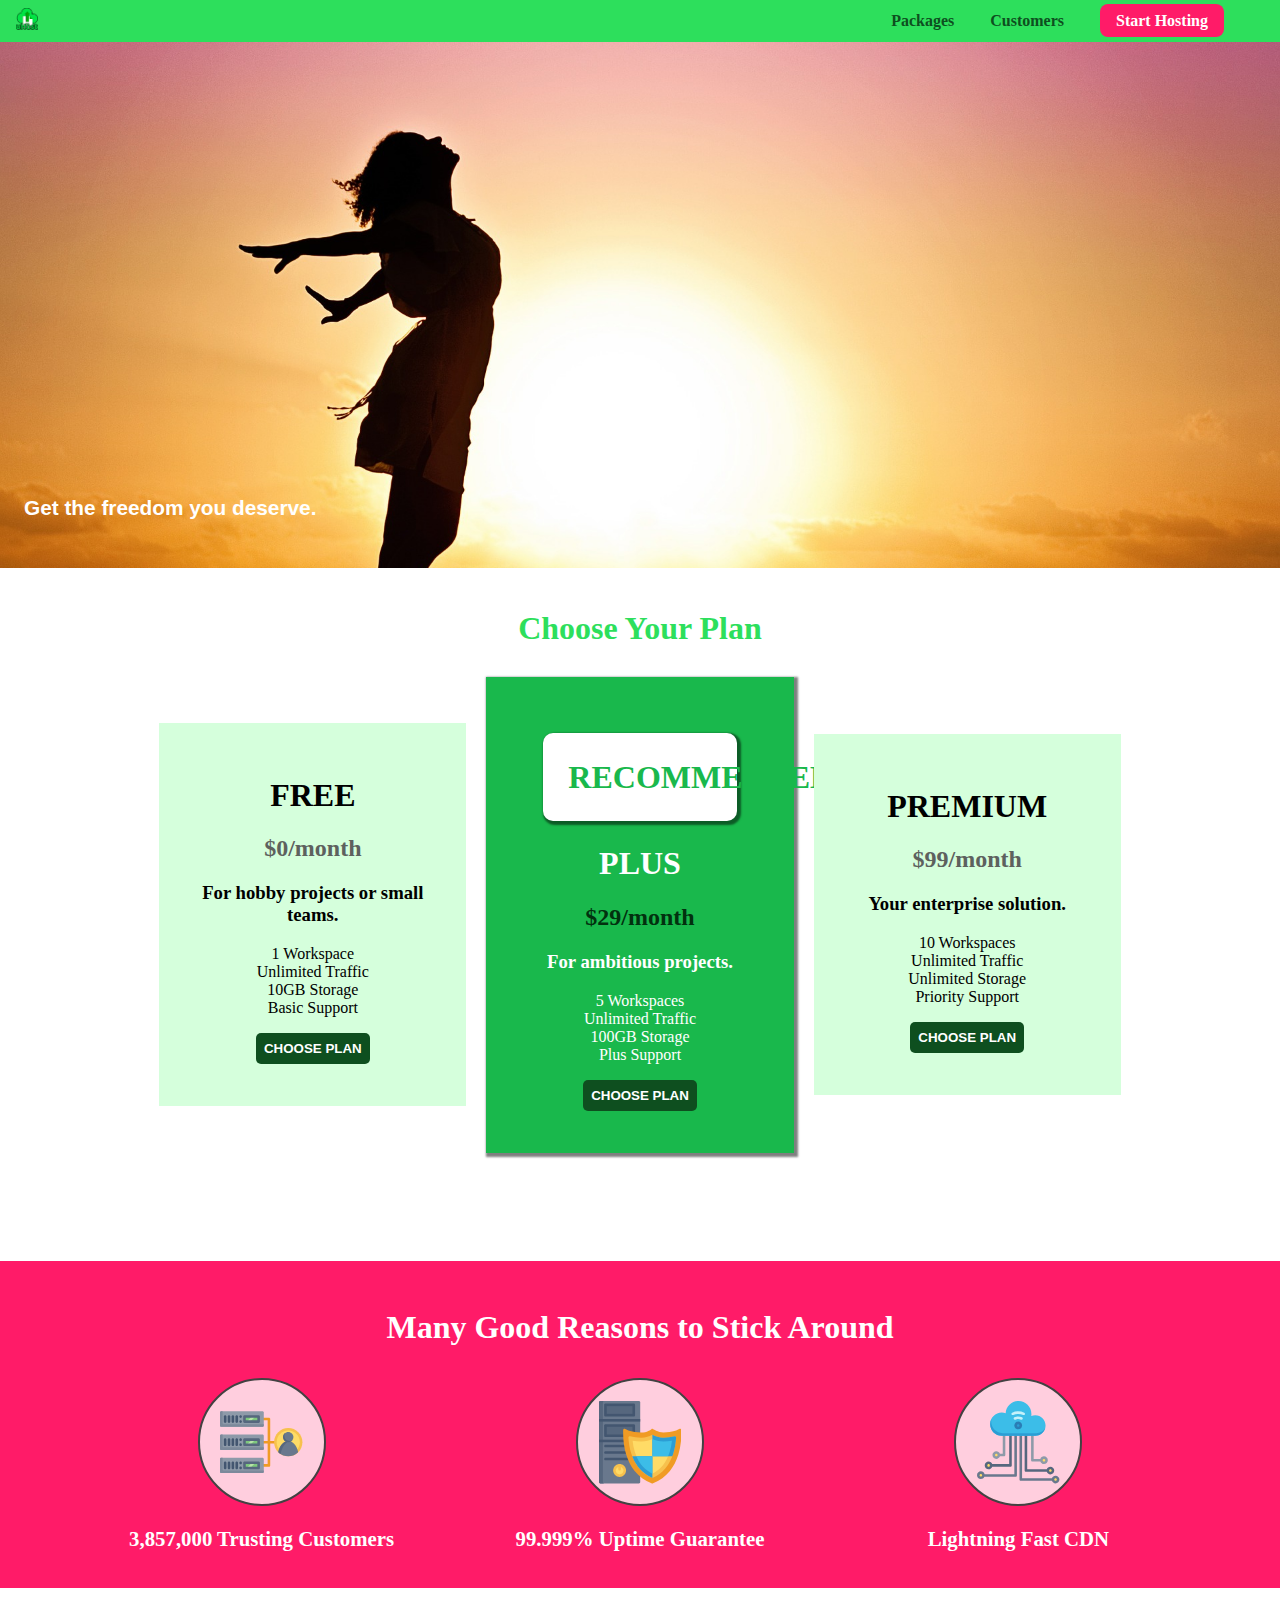
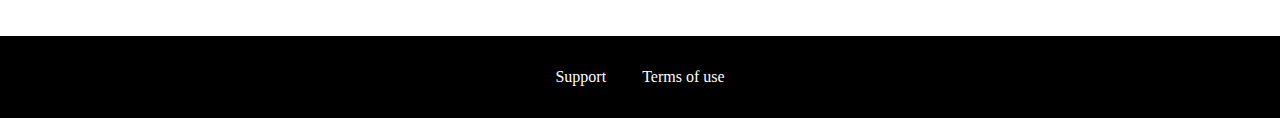
<file: index.html>
<!DOCTYPE html>
<html lang="en">

<head>
    <meta charset="UTF-8">
    <meta name="viewport" content="width=device-width, initial-scale=1.0">
    <title>Deni</title>
    <link rel="shortcut icon" href="favicon.png">
    <link rel="stylesheet" href="shared.css">
    <link rel="stylesheet" href="main.css">
</head>

<body>
    <header class="main-header">
        <div>
            <a class="main-header__brand" href="./index.html">
                <img src="images/uhost-icon.png" alt="Deni">
            </a>
        </div>
        <nav class="main-nav">
            <ul class="main-nav__items">
                <li class="main-nav__item"><a href="packages/index.html">Packages</a></li>
                <li class="main-nav__item"><a href="customers/index.html">Customers</a></li>
                <li class="main-nav__item main-nav__item--cta"><a href="#">Start Hosting</a></li>
            </ul>
        </nav>
    </header>
    <main>
        <section id="product-overview">
            <h1>Get the freedom you deserve.</h1>
        </section>
        <section id="plans">
            <h1 class="section-title">Choose Your Plan</h1>
            <div>
                <article class="plan">
                    <h1>FREE</h1>
                    <h2>$0/month</h2>
                    <h3>For hobby projects or small teams.</h3>
                    <ul>
                        <li>1 Workspace</li>
                        <li>Unlimited Traffic</li>
                        <li>10GB Storage</li>
                        <li>Basic Support</li>
                    </ul>
                    <div>
                        <button class="button">CHOOSE PLAN</button>
                    </div>
                </article>
                <article class="plan plan--highlighted">
                    <h1 class="plan__annotated">RECOMMENDED</h1>
                    <h1>PLUS</h1>
                    <h2>$29/month</h2>
                    <h3>For ambitious projects.</h3>
                    <ul>
                        <li>5 Workspaces</li>
                        <li>Unlimited Traffic</li>
                        <li>100GB Storage</li>
                        <li>Plus Support</li>
                    </ul>
                    <div>
                        <button class="button">CHOOSE PLAN</button>
                    </div>
                </article>
                <article class="plan">
                    <h1>PREMIUM</h1>
                    <h2>$99/month</h2>
                    <h3>Your enterprise solution.</h3>
                    <ul>
                        <li>10 Workspaces</li>
                        <li>Unlimited Traffic</li>
                        <li>Unlimited Storage</li>
                        <li>Priority Support</li>
                    </ul>
                    <div>
                        <button class="button">CHOOSE PLAN</button>
                    </div>
                </article>
            </div>
        </section>
        <section id="key-features">
            <h1 class="section-title">Many Good Reasons to Stick Around</h1>
            <ul class="key-features__list">
                <li>
                    <div class="key-features__image">
                        <svg viewBox="0 0 512 512">
                            <path style="fill:#F09B24;" d="M344,248h-32V112c0-4.418-3.582-8-8-8h-40c-4.418,0-8,3.582-8,8s3.582,8,8,8h32v128h-32  c-4.418,0-8,3.582-8,8s3.582,8,8,8h32v128h-32c-4.418,0-8,3.582-8,8s3.582,8,8,8h40c4.418,0,8-3.582,8-8V264h32c4.418,0,8-3.582,8-8  S348.418,248,344,248z"
                            />
                            <path style="fill:#8E9AA9;" d="M264,64H8c-4.418,0-8,3.582-8,8v80c0,4.418,3.582,8,8,8h256c4.418,0,8-3.582,8-8V72  C272,67.582,268.418,64,264,64z"
                            />
                            <path style="fill:#7C899B;" d="M24,144c-4.418,0-8-3.582-8-8V64H8c-4.418,0-8,3.582-8,8v80c0,4.418,3.582,8,8,8h256  c4.418,0,8-3.582,8-8v-8H24z"
                            />
                            <rect x="152" y="96" style="fill:#B8E3A8;" width="88" height="32" />
                            <g>
                                <polygon style="fill:#7EC97D;" points="152,96 152,128 166,128 198,96  " />
                                <polygon style="fill:#7EC97D;" points="220,96 188,128 240,128 240,96  " />
                            </g>
                            <path style="fill:#56677E;" d="M240,136h-88c-4.418,0-8-3.582-8-8V96c0-4.418,3.582-8,8-8h88c4.418,0,8,3.582,8,8v32  C248,132.418,244.418,136,240,136z M160,120h72v-16h-72V120z"
                            />
                            <g>
                                <path style="fill:#435670;" d="M32,136c-4.418,0-8-3.582-8-8V96c0-4.418,3.582-8,8-8s8,3.582,8,8v32C40,132.418,36.418,136,32,136z   "
                                />
                                <path style="fill:#435670;" d="M56,136c-4.418,0-8-3.582-8-8V96c0-4.418,3.582-8,8-8s8,3.582,8,8v32C64,132.418,60.418,136,56,136z   "
                                />
                                <path style="fill:#435670;" d="M80,136c-4.418,0-8-3.582-8-8V96c0-4.418,3.582-8,8-8s8,3.582,8,8v32C88,132.418,84.418,136,80,136z   "
                                />
                                <path style="fill:#435670;" d="M104,136c-4.418,0-8-3.582-8-8V96c0-4.418,3.582-8,8-8s8,3.582,8,8v32   C112,132.418,108.418,136,104,136z"
                                />
                                <path style="fill:#435670;" d="M128,105c-4.418,0-8-3.582-8-8v-1c0-4.418,3.582-8,8-8s8,3.582,8,8v1   C136,101.418,132.418,105,128,105z"
                                />
                                <path style="fill:#435670;" d="M128,136c-4.418,0-8-3.582-8-8v-1c0-4.418,3.582-8,8-8s8,3.582,8,8v1   C136,132.418,132.418,136,128,136z"
                                />
                            </g>
                            <path style="fill:#8E9AA9;" d="M264,208H8c-4.418,0-8,3.582-8,8v80c0,4.418,3.582,8,8,8h256c4.418,0,8-3.582,8-8v-80  C272,211.582,268.418,208,264,208z"
                            />
                            <path style="fill:#7C899B;" d="M24,288c-4.418,0-8-3.582-8-8v-72H8c-4.418,0-8,3.582-8,8v80c0,4.418,3.582,8,8,8h256  c4.418,0,8-3.582,8-8v-8H24z"
                            />
                            <rect x="152" y="240" style="fill:#B8E3A8;" width="88" height="32" />
                            <g>
                                <polygon style="fill:#7EC97D;" points="152,240 152,272 166,272 198,240  " />
                                <polygon style="fill:#7EC97D;" points="220,240 188,272 240,272 240,240  " />
                            </g>
                            <path style="fill:#56677E;" d="M240,280h-88c-4.418,0-8-3.582-8-8v-32c0-4.418,3.582-8,8-8h88c4.418,0,8,3.582,8,8v32  C248,276.418,244.418,280,240,280z M160,264h72v-16h-72V264z"
                            />
                            <g>
                                <path style="fill:#435670;" d="M32,280c-4.418,0-8-3.582-8-8v-32c0-4.418,3.582-8,8-8s8,3.582,8,8v32C40,276.418,36.418,280,32,280   z"
                                />
                                <path style="fill:#435670;" d="M56,280c-4.418,0-8-3.582-8-8v-32c0-4.418,3.582-8,8-8s8,3.582,8,8v32C64,276.418,60.418,280,56,280   z"
                                />
                                <path style="fill:#435670;" d="M80,280c-4.418,0-8-3.582-8-8v-32c0-4.418,3.582-8,8-8s8,3.582,8,8v32C88,276.418,84.418,280,80,280   z"
                                />
                                <path style="fill:#435670;" d="M104,280c-4.418,0-8-3.582-8-8v-32c0-4.418,3.582-8,8-8s8,3.582,8,8v32   C112,276.418,108.418,280,104,280z"
                                />
                                <path style="fill:#435670;" d="M128,249c-4.418,0-8-3.582-8-8v-1c0-4.418,3.582-8,8-8s8,3.582,8,8v1   C136,245.418,132.418,249,128,249z"
                                />
                                <path style="fill:#435670;" d="M128,280c-4.418,0-8-3.582-8-8v-1c0-4.418,3.582-8,8-8s8,3.582,8,8v1   C136,276.418,132.418,280,128,280z"
                                />
                            </g>
                            <path style="fill:#8E9AA9;" d="M264,352H8c-4.418,0-8,3.582-8,8v80c0,4.418,3.582,8,8,8h256c4.418,0,8-3.582,8-8v-80  C272,355.582,268.418,352,264,352z"
                            />
                            <path style="fill:#7C899B;" d="M24,432c-4.418,0-8-3.582-8-8v-72H8c-4.418,0-8,3.582-8,8v80c0,4.418,3.582,8,8,8h256  c4.418,0,8-3.582,8-8v-8H24z"
                            />
                            <rect x="152" y="384" style="fill:#B8E3A8;" width="88" height="32" />
                            <g>
                                <polygon style="fill:#7EC97D;" points="152,384 152,416 166,416 198,384  " />
                                <polygon style="fill:#7EC97D;" points="220,384 188,416 240,416 240,384  " />
                            </g>
                            <path style="fill:#56677E;" d="M240,424h-88c-4.418,0-8-3.582-8-8v-32c0-4.418,3.582-8,8-8h88c4.418,0,8,3.582,8,8v32  C248,420.418,244.418,424,240,424z M160,408h72v-16h-72V408z"
                            />
                            <g>
                                <path style="fill:#435670;" d="M32,424c-4.418,0-8-3.582-8-8v-32c0-4.418,3.582-8,8-8s8,3.582,8,8v32C40,420.418,36.418,424,32,424   z"
                                />
                                <path style="fill:#435670;" d="M56,424c-4.418,0-8-3.582-8-8v-32c0-4.418,3.582-8,8-8s8,3.582,8,8v32C64,420.418,60.418,424,56,424   z"
                                />
                                <path style="fill:#435670;" d="M80,424c-4.418,0-8-3.582-8-8v-32c0-4.418,3.582-8,8-8s8,3.582,8,8v32C88,420.418,84.418,424,80,424   z"
                                />
                                <path style="fill:#435670;" d="M104,424c-4.418,0-8-3.582-8-8v-32c0-4.418,3.582-8,8-8s8,3.582,8,8v32   C112,420.418,108.418,424,104,424z"
                                />
                                <path style="fill:#435670;" d="M128,393c-4.418,0-8-3.582-8-8v-1c0-4.418,3.582-8,8-8s8,3.582,8,8v1   C136,389.418,132.418,393,128,393z"
                                />
                                <path style="fill:#435670;" d="M128,424c-4.418,0-8-3.582-8-8v-1c0-4.418,3.582-8,8-8s8,3.582,8,8v1   C136,420.418,132.418,424,128,424z"
                                />
                            </g>
                            <path style="fill:#F7C14D;" d="M424,168c-48.523,0-88,39.477-88,88s39.477,88,88,88s88-39.477,88-88S472.523,168,424,168z" />
                            <path style="fill:#FFDB66;" d="M424,184c-39.701,0-72,32.299-72,72s32.299,72,72,72s72-32.299,72-72S463.701,184,424,184z" />
                            <path style="fill:#69788D;" d="M484.893,314.16C476.393,274.588,451.922,248,424,248s-52.393,26.588-60.893,66.16  c-0.605,2.82,0.354,5.749,2.511,7.664C381.731,336.124,402.465,344,424,344s42.269-7.876,58.381-22.176  C484.539,319.909,485.498,316.98,484.893,314.16z"
                            />
                            <path style="fill:#56677E;" d="M434.053,249.171C430.768,248.403,427.411,248,424,248c-27.922,0-52.393,26.588-60.893,66.16  c-0.605,2.82,0.354,5.749,2.511,7.664c3.383,3.002,6.979,5.703,10.734,8.125C384.904,286.243,407.373,255.378,434.053,249.171z"
                            />
                            <path style="fill:#69788D;" d="M424,192c-17.645,0-32,14.355-32,32s14.355,32,32,32s32-14.355,32-32S441.645,192,424,192z" />
                            <path style="fill:#56677E;" d="M432,248c-17.645,0-32-14.355-32-32c0-6.783,2.128-13.076,5.742-18.258  C397.444,203.53,392,213.138,392,224c0,17.645,14.355,32,32,32c10.862,0,20.471-5.444,26.258-13.742  C445.076,245.872,438.783,248,432,248z"
                            />

                        </svg>
                    </div>
                    <p class="key-features__description">3,857,000 Trusting Customers</p>
                </li>
                <li>
                    <div class="key-features__image">
                        <svg viewBox="0 0 512 512">
                            <path style="fill:#69788D;" d="M248,0H8C3.582,0,0,3.582,0,8v496c0,4.418,3.582,8,8,8h240c4.418,0,8-3.582,8-8V8  C256,3.582,252.418,0,248,0z"
                            />
                            <path style="fill:#56677E;" d="M24,504V8c0-4.418,3.582-8,8-8H8C3.582,0,0,3.582,0,8v496c0,4.418,3.582,8,8,8h24  C27.582,512,24,508.418,24,504z"
                            />
                            <g>
                                <rect x="0" y="112" style="fill:#435670;" width="256" height="16" />
                                <rect x="0" y="240" style="fill:#435670;" width="256" height="16" />
                            </g>
                            <path style="fill:#F7C14D;" d="M128,392c-22.056,0-40,17.944-40,40s17.944,40,40,40s40-17.944,40-40S150.056,392,128,392z" />
                            <path style="fill:#FFDB66;" d="M128,408c-13.233,0-24,10.767-24,24s10.767,24,24,24s24-10.767,24-24S141.233,408,128,408z" />
                            <path style="fill:#F7C14D;" d="M128,392c-2.739,0-5.414,0.278-8,0.805V424c0,4.418,3.582,8,8,8c4.418,0,8-3.582,8-8v-31.195  C133.414,392.278,130.739,392,128,392z"
                            />
                            <g>
                                <path style="fill:#435670;" d="M216,288H40c-4.418,0-8-3.582-8-8s3.582-8,8-8h176c4.418,0,8,3.582,8,8S220.418,288,216,288z"
                                />
                                <path style="fill:#435670;" d="M216,328H40c-4.418,0-8-3.582-8-8s3.582-8,8-8h176c4.418,0,8,3.582,8,8S220.418,328,216,328z"
                                />
                                <path style="fill:#435670;" d="M216,368H40c-4.418,0-8-3.582-8-8s3.582-8,8-8h176c4.418,0,8,3.582,8,8S220.418,368,216,368z"
                                />
                                <path style="fill:#435670;" d="M216,16H40c-4.418,0-8,3.582-8,8v64c0,4.418,3.582,8,8,8h176c4.418,0,8-3.582,8-8V24   C224,19.582,220.418,16,216,16z"
                                />
                            </g>
                            <rect x="48" y="32" style="fill:#56677E;" width="160" height="48" />
                            <path style="fill:#435670;" d="M216,144H40c-4.418,0-8,3.582-8,8v64c0,4.418,3.582,8,8,8h176c4.418,0,8-3.582,8-8v-64  C224,147.582,220.418,144,216,144z"
                            />
                            <rect x="48" y="160" style="fill:#56677E;" width="160" height="48" />
                            <path style="fill:#F09B24;" d="M511.747,180.237c-0.194-6.537-8.107-10.107-13.135-5.894c-5.6,4.693-42.904,21.282-98.514,21.282  c-33.45,0-64.625-20.999-64.929-21.206c-2.9-1.991-6.764-1.85-9.512,0.346c-2.677,2.135-27.201,20.86-63.793,20.86  c-55.607,0-92.914-16.589-98.515-21.282c-5.028-4.211-12.941-0.645-13.135,5.894c-1.634,54.834,4.655,105.941,18.693,151.903  c12.096,39.604,29.759,74.047,52.497,102.373c27.538,34.304,62.743,59.882,104.66,76.045c3.069,1.918,6.757,1.921,9.83,0  c41.917-16.163,77.122-41.741,104.66-76.045c22.738-28.326,40.401-62.77,52.497-102.373  C507.092,286.179,513.381,235.071,511.747,180.237z"
                            />
                            <path style="fill:#F7C14D;" d="M476.21,221.226c-1.953-1.631-4.568-2.235-7.036-1.628c-21.686,5.327-44.926,8.028-69.075,8.028  c-25.926,0-49.633-8.975-64.955-16.504c-2.307-1.134-5.016-1.091-7.284,0.116c-14.059,7.477-36.919,16.388-65.994,16.388  c-24.153,0-47.394-2.701-69.075-8.028c-5.155-1.268-10.221,2.966-9.894,8.261c2.077,33.693,7.668,65.635,16.616,94.935  c22.774,74.565,66.139,126.334,128.888,153.868c2.032,0.891,4.397,0.891,6.43,0c61.777-27.107,104.716-78.876,127.62-153.868  c8.948-29.3,14.539-61.241,16.616-94.935C479.224,225.319,478.163,222.856,476.21,221.226z"
                            />
                            <path style="fill:#FFDB66;" d="M331.609,451.727c-52.604-25.289-89.304-70.987-109.144-135.944  c-6.532-21.39-11.162-44.336-13.82-68.447c17.133,2.852,34.952,4.291,53.22,4.291c29.394,0,53.376-7.793,69.978-15.561  c17.44,7.736,41.656,15.561,68.256,15.561c18.267,0,36.085-1.439,53.219-4.291c-2.659,24.112-7.288,47.06-13.82,68.448  C419.545,381.108,383.27,426.805,331.609,451.727z"
                            />
                            <g>
                                <path style="fill:#2C9DD4;" d="M479.066,227.858c0.157-2.539-0.903-5.002-2.856-6.633s-4.568-2.235-7.036-1.628   c-21.686,5.327-44.926,8.028-69.075,8.028c-25.926,0-49.633-8.975-64.955-16.504c-1.057-0.52-2.2-0.78-3.345-0.806l-0.072,133.351   h123.601c2.556-6.746,4.933-13.702,7.123-20.874C471.398,293.493,476.989,261.552,479.066,227.858z"
                                />
                                <path style="fill:#2C9DD4;" d="M206.658,343.667c24.153,63.42,65.028,108.108,121.743,132.995c1.031,0.452,2.147,0.673,3.263,0.666   l0.063-133.661H206.658z"
                                />
                            </g>
                            <g>
                                <path style="fill:#3CBDE8;" d="M439.497,315.783c6.532-21.389,11.161-44.336,13.82-68.448c-17.134,2.852-34.952,4.291-53.219,4.291   c-26.6,0-50.815-7.824-68.256-15.561l-0.116,107.601h97.758C433.179,334.807,436.524,325.518,439.497,315.783z"
                                />
                                <path style="fill:#3CBDE8;" d="M232.523,343.667c21.144,50.298,54.363,86.56,99.087,108.06l0.117-108.06H232.523z" />
                            </g>
                        </svg>
                    </div>
                    <p class="key-features__description">99.999% Uptime Guarantee</p>
                </li>
                <li>
                    <div class="key-features__image">
                        <svg viewBox="0 0 512 512">
                            <path style="fill:#8E9AA9;" d="M168,200c-4.418,0-8,3.582-8,8v120h-17.376c-3.302-9.311-12.194-16-22.624-16  c-13.234,0-24,10.767-24,24s10.766,24,24,24c10.429,0,19.321-6.689,22.624-16H168c4.418,0,8-3.582,8-8V208  C176,203.582,172.418,200,168,200z"
                            />
                            <path style="fill:#FFDB66;" d="M120,328c-4.411,0-8,3.589-8,8s3.589,8,8,8s8-3.589,8-8S124.411,328,120,328z" />
                            <path style="fill:#56677E;" d="M208,200c-4.418,0-8,3.582-8,8v184H94.624C91.322,382.689,82.43,376,72,376  c-13.234,0-24,10.767-24,24s10.766,24,24,24c10.429,0,19.321-6.689,22.624-16H208c4.418,0,8-3.582,8-8V208  C216,203.582,212.418,200,208,200z"
                            />
                            <path style="fill:#FFDB66;" d="M72,392c-4.411,0-8,3.589-8,8s3.589,8,8,8s8-3.589,8-8S76.411,392,72,392z" />
                            <path style="fill:#69788D;" d="M240,208c-4.418,0-8,3.582-8,8v239H47.24c-2.671-10.34-12.078-18-23.24-18c-13.234,0-24,10.767-24,24  s10.766,24,24,24c9.666,0,18.009-5.747,21.809-14H240c4.418,0,8-3.582,8-8V216C248,211.582,244.418,208,240,208z"
                            />
                            <path style="fill:#FFDB66;" d="M24,453c-4.411,0-8,3.589-8,8s3.589,8,8,8s8-3.589,8-8S28.411,453,24,453z" />
                            <path style="fill:#69788D;" d="M488,464c-10.429,0-19.321,6.689-22.624,16H280V208c0-4.418-3.582-8-8-8s-8,3.582-8,8v280  c0,4.418,3.582,8,8,8h193.376c3.302,9.311,12.194,16,22.624,16c13.234,0,24-10.767,24-24S501.234,464,488,464z"
                            />
                            <path style="fill:#FFDB66;" d="M488,480c-4.411,0-8,3.589-8,8s3.589,8,8,8s8-3.589,8-8S492.411,480,488,480z" />
                            <path style="fill:#56677E;" d="M456,408c-10.429,0-19.321,6.689-22.624,16H312V208c0-4.418-3.582-8-8-8s-8,3.582-8,8v224  c0,4.418,3.582,8,8,8h129.376c3.302,9.311,12.194,16,22.624,16c13.234,0,24-10.767,24-24S469.234,408,456,408z"
                            />
                            <path style="fill:#FFDB66;" d="M456,424c-4.411,0-8,3.589-8,8s3.589,8,8,8s8-3.589,8-8S460.411,424,456,424z" />
                            <path style="fill:#8E9AA9;" d="M416,344c-10.429,0-19.321,6.689-22.624,16H352V208c0-4.418-3.582-8-8-8s-8,3.582-8,8v160  c0,4.418,3.582,8,8,8h49.376c3.302,9.311,12.194,16,22.624,16c13.234,0,24-10.767,24-24S429.234,344,416,344z"
                            />
                            <path style="fill:#FFDB66;" d="M416,360c-4.411,0-8,3.589-8,8s3.589,8,8,8s8-3.589,8-8S420.411,360,416,360z" />
                            <path style="fill:#3CBDE8;" d="M362,88c-8.741,0-17.231,1.751-25.06,5.085C337.646,88.797,338,84.43,338,80  c0-44.112-35.888-80-80-80c-42.823,0-77.895,33.816-79.909,76.149C170.393,73.415,162.244,72,154,72c-39.701,0-72,32.299-72,72  s32.299,72,72,72h208c35.29,0,64-28.71,64-64S397.29,88,362,88z"
                            />
                            <path style="fill:#2C9DD4;" d="M368,200H160c-39.701,0-72-32.299-72-72c0-5.863,0.721-11.559,2.05-17.019  C84.918,120.88,82,132.102,82,144c0,39.701,32.299,72,72,72h208c30.389,0,55.88-21.296,62.379-49.743  C413.565,186.327,392.352,200,368,200z"
                            />
                            <path style="fill:#2A7DB5;" d="M256,128c-13.234,0-24,10.767-24,24s10.766,24,24,24c13.233,0,24-10.767,24-24S269.233,128,256,128z"
                            />
                            <path style="fill:#2C9DD4;" d="M256,144c-4.411,0-8,3.589-8,8s3.589,8,8,8c4.411,0,8-3.589,8-8S260.411,144,256,144z" />
                            <g>
                                <path style="fill:#C5F1FA;" d="M221.755,87.695c-2.994,0-5.864-1.688-7.233-4.572c-1.894-3.991-0.194-8.763,3.798-10.657   C230.157,66.849,242.834,64,256,64c13.166,0,25.844,2.849,37.68,8.466c3.992,1.895,5.692,6.666,3.798,10.657   s-6.666,5.692-10.657,3.798C277.144,82.328,266.774,80,256,80c-10.774,0-21.144,2.328-30.821,6.921   C224.072,87.446,222.904,87.695,221.755,87.695z"
                                />
                                <path style="fill:#C5F1FA;" d="M276.545,116.618c-1.148,0-2.316-0.249-3.424-0.774C267.745,113.293,261.985,112,256,112   c-5.985,0-11.745,1.293-17.121,3.844c-3.991,1.895-8.763,0.192-10.657-3.798c-1.894-3.992-0.193-8.764,3.798-10.657   C239.557,97.813,247.625,96,256,96c8.376,0,16.444,1.813,23.98,5.389c3.991,1.894,5.692,6.665,3.798,10.657   C282.41,114.93,279.539,116.618,276.545,116.618z"
                                />
                            </g>
                        </svg>
                    </div>
                    <p class="key-features__description">Lightning Fast CDN</p>
                </li>
            </ul>
        </section>
    </main>
    <footer class="main-footer">
        <nav>
            <ul class="main-footer__items">
                <li>
                    <a href="#">Support</a>
                </li>
                <li>
                    <a href="#">Terms of use</a>
                </li>
            </ul>
        </nav>
    </footer>
</body>
</html>
</file>
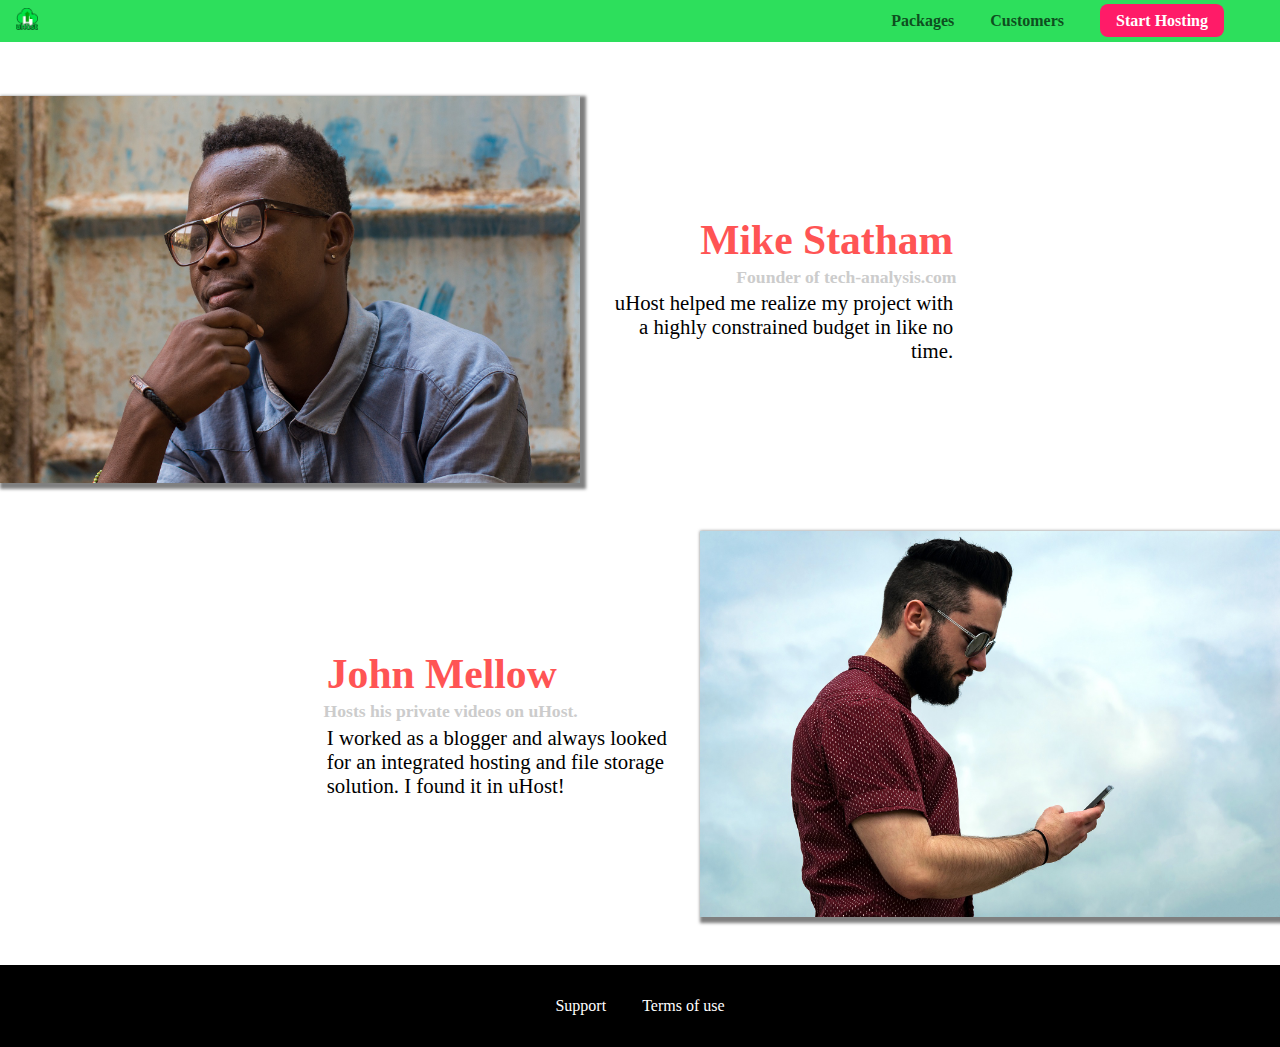
<file: customers/index.html>
<!DOCTYPE html>
<html lang="en">

<head>
    <meta charset="UTF-8">
    <meta name="viewport" content="width=device-width, initial-scale=1.0">
    <title>Deni</title>
    <link rel="shortcut icon" href="../favicon.png">
    <link rel="stylesheet" href="../shared.css">
    <link rel="stylesheet" href="customers.css">
</head>

<body>
    <header class="main-header">
        <div>
            <a class="main-header__brand" href="../index.html">
                <img src="../images/uhost-icon.png" alt="Deni">
            </a>
        </div>
        <nav class="main-nav">
            <ul class="main-nav__items">
                <li class="main-nav__item"><a href="../packages/index.html">Packages</a></li>
                <li class="main-nav__item"><a href="index.html">Customers</a></li>
                <li class="main-nav__item main-nav__item--cta"><a href="#">Start Hosting</a></li>
            </ul>
        </nav>
    </header>
    <main>
        <div>
            <div class="testimonial" id="customer-1">
                <div class="testimonial__image-container">
                    <img src="../images/customer-1.jpg" alt="Mike Statham - Customer" class="testimonial__image">
                </div>
                <div class="testimonial__info">
                    <h1 class="testimonial__name">Mike Statham</h1>
                    <h2 class="testimonial__subtitle">Founder of
                        <a href="tech-analysis.com">tech-analysis.com</a>
                    </h2>
                    <p class="testimonial__text">uHost helped me realize my project with a highly constrained budget in like no time.</p>
                </div>
            </div>
            <div class="testimonial" id="customer-2">

                <div class="testimonial__info">
                    <h1 class="testimonial__name">John Mellow</h1>
                    <h2 class="testimonial__subtitle">Hosts his private videos on uHost.
                    </h2>
                    <p class="testimonial__text">I worked as a blogger and always looked for an integrated hosting and file storage solution. I found
                        it in uHost!
                    </p>
                </div>
                <div class="testimonial__image-container">
                    <img src="../images/customer-2.jpg" alt="John Mellow - Customer" class="testimonial__image">
                </div>
            </div>
        </div>
    </main>
    <footer class="main-footer">
        <nav>
            <ul class="main-footer__items">
                <li>
                    <a href="#">Support</a>
                </li>
                <li>
                    <a href="#">Terms of use</a>
                </li>
            </ul>
        </nav>
    </footer>
</body>
</html>
</file>
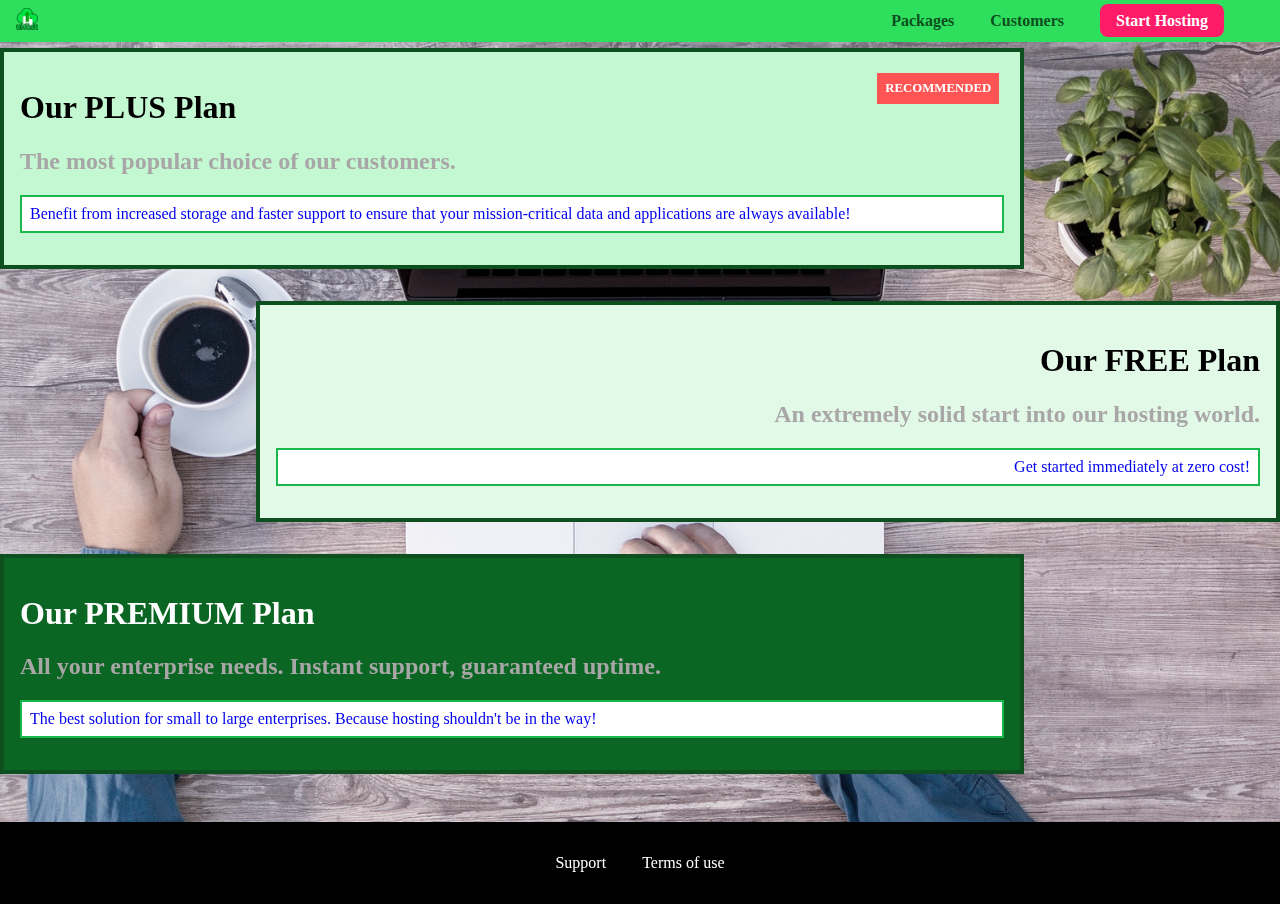
<file: packages/index.html>
<!DOCTYPE html>
<html lang="en">

<head>
    <meta charset="UTF-8">
    <meta name="viewport" content="width=device-width, initial-scale=1.0">
    <title>Deni</title>
    <link rel="shortcut icon" href="../favicon.png">
    <link rel="stylesheet" href="../shared.css">
    <link rel="stylesheet" href="packages.css">
</head>

<body>
    <div class="background"></div>
    <header class="main-header">
        <div>
            <a class="main-header__brand" href="../index.html">
                <img src="../images/uhost-icon.png" alt="Deni">
            </a>
        </div>
        <nav class="main-nav">
            <ul class="main-nav__items">
                <li class="main-nav__item"><a href="./index.html">Packages</a></li>
                <li class="main-nav__item"><a href="../customers/index.html">Customers</a></li>
                <li class="main-nav__item main-nav__item--cta"><a href="#">Start Hosting</a></li>
            </ul>
        </nav>
    </header>
    <main>
        <section class="package-plan">
            <a href="#">
                <h1>Our PLUS Plan</h1>
                <h2 class="package-plan--recommended">RECOMMENDED</h2>
                <h2>The most popular choice of our customers.</h2>
                <p>Benefit from increased storage and faster support to ensure that your mission-critical data and applications
                    are always available!</p>
            </a>
        </section>
        <section class="package-plan package-plan--free">
            <a href="#">
                <h1>Our FREE Plan</h1>
                <h2>An extremely solid start into our hosting world.</h2>
                <p>Get started immediately at zero cost!</p>
            </a>
        </section>
        <div class="clear-fix"></div>
        <section class="package-plan package-plan--premium">
            <a href="#">
                <h1>Our PREMIUM Plan</h1>
                <h2>All your enterprise needs. Instant support, guaranteed uptime. </h2>
                <p>The best solution for small to large enterprises. Because hosting shouldn't be in the way!</p>
            </a>
        </section>
    </main>
    <footer class="main-footer">
        <nav>
            <ul class="main-footer__items">
                <li>
                    <a href="#">Support</a>
                </li>
                <li>
                    <a href="#">Terms of use</a>
                </li>
            </ul>
        </nav>
    </footer>
</body>
</html>
</file>
<file: shared.css>
* {
    box-sizing: border-box;
}

body {
    margin: 0;
}

/* header */

.main-header {
    position: fixed;
    top: 0;
    left: 0;
    z-index: 1;
    width: 100%;
    background-color: #2ddf5c;
    padding: 8px 16px;
}

.main-header > div {
    display: inline-block;
    vertical-align: middle;
}
 
.main-header__brand {
    text-decoration: none;
    color: #0e4f1f;
    font-weight: bold;
    font-size: 22px;
    height: 22px;
    width: 22px;
    display: inline-block;
}

.main-header__brand img {
    width: 100%;
    height: 100%;
}

.main-nav {
    display: inline-block;
    width: calc(100% - 50px);
    text-align: right;
    vertical-align: middle;
}

.main-nav__items {
    margin: 0;
    padding: 0;
    list-style: none;
}


.main-nav__item {
    display: inline-block;
    margin: 0 16px;
}

.main-nav__item > a {
    text-decoration: none;
    color: #0e4f1f;
    font-weight: bold;
    padding: 3px 0;
}

.main-nav__item > a:hover {
    color: white;
    border-bottom: 5px solid white;
}

.main-nav__item--cta > a {
    color: white;
    background: #ff1b68;
    padding: 8px 16px;
    border-radius: 8px;
}

.main-nav__item--cta > a:active, .main-nav__item--cta > a:hover {
    color: #ff1b68;
    background: white;
    border: none;
}

/* footer */
.main-footer {
    background: black;
    padding: 32px;
    margin-top: 48px;
}

.main-footer__items {
    padding: 0;
    margin: 0;
    list-style: none;
    text-align: center;
}

.main-footer__items li {
    display: inline-block;
    margin: 0 16px;
}

.main-footer__items a {
    text-decoration: none;
    color: white;
}

.main-footer__items a:hover, .main-footer__items a:active {
    color: #ccc;
}

/* button */
.button {
    margin-bottom: 10px;
    border-radius: 5px;
    border: none;
    font-weight: bold;
    padding: 8px;
    color: white;
    background-color: #0e4f1f;
    font-weight: bold;
    cursor: pointer;
}

.button:hover, .button:active {
    color: #0e4f1f;
    background-color: white;
}
</file>
<file: main.css>
#product-overview {
    background: url("images/freedom.jpg") top 20% left 10%/cover no-repeat border-box;
    width: 100%;
    height: 528px;
    padding: 1.6rem;
    position: relative;
    margin-top: 2.5rem;
}

#product-overview h1 {
    color: white;
    font-family: 'Anton', sans-serif;
    font-size: 1.3rem;
    margin: 1rem;
    position: absolute;
    bottom: 2rem;
    left: 0.5rem;
}

/* plans */

.section-title {
    color: #2ddf5c;
    text-align: center;
}

#plans {
    padding: 1.3rem 0;
}
#plans > div {
    text-align: center;
    width: 80%;
    margin: auto;
}

.plan {
    width: 30%;
    display: inline-block;
    margin: 0.5rem;
    padding: 2rem;
    background-color: #d5ffdc;
    text-align: center;
    color: black;
    vertical-align: middle;
}

.plan ul {
    padding: 0;
}

.plan li {
    list-style: none;
}

.plan h2 {
    color: #5d615e;
}

.plan--highlighted {
    background: #19b84c;
    color: white;
    box-shadow: 2px 2px 2px 2px rgb(0, 0, 0, 0.5);
}

.plan--highlighted h2 { 
    color: #02310f;
}

.plan--highlighted h1 {
    color: white;
}

h1.plan__annotated {
    background: white;
    width: 80%;
    margin: 10%;
    padding: 1.6rem;
    border-radius: 10px;
    color: #19b84c;
    box-shadow: 2px 2px 2px 2px rgb(0, 0, 0, 0.5);
}


/* key features */

#key-features {
    background: #ff1b68;
    margin-top: 5rem;
    padding: 1rem;
    vertical-align: top;
}

#key-features .section-title {
    color: white;
    margin: 2rem;
}

.key-features__list {
    list-style: none;
    margin: 0;
    padding: 0;
    text-align: center;
}

.key-features__list li {
    width: 30%;
    display: inline-block;
}

.key-features__description {
    color: white;
    font-weight: bold;
    text-align: center;
    font-size: 1.3rem;
}

.key-features__image {
    width: 128px;
    height: 128px;
    background-color: #ffcede;
    border: 2px solid #424242;
    border-radius: 50%;
    margin: auto;
    padding: 1.3rem;
}
</file>
<file: customers/customers.css>
.testimonial {
    font-size: 1.3rem;
    margin: 3rem 0;
  }
  
  .testimonial__list {
    width: 80%;
    margin: auto;
  }
  
  .testimonial:first-of-type {
    margin-top: 6rem;
  }

  .testimonial__image-container {
    width: 65%;
    max-width: 580px;
    display: inline-block;
    vertical-align: middle;
    box-shadow: 3px 3px 3px 3px rgb(0, 0, 0, 0.5);
    
  }

  .testimonial__image {
    width: 100%;
    vertical-align: top;
  }
  
  .testimonial__info {
    text-align: right;
    padding: 0.8rem;
    display: inline-block;
    vertical-align: middle;
    width: 30%;
  }
  
  #customer-2.testimonial {
    text-align: right;
  }
  
  #customer-2 .testimonial__info {
    text-align: left;
  }
  
  .testimonial__name {
    margin: 0.2rem;
    color: #ff5454;
  }
  
  .testimonial__subtitle {
    margin: 0;
    font-size: 1.1rem;
    color: #ccc;
  }
  
  .testimonial__subtitle a {
    color: inherit;
    text-decoration: none;
  }
  
  .testimonial__subtitle a:hover,
  .testimonial__subtitle a:active {
    color: #7a7a7a;
  }
  
  .testimonial__text {
    margin: 0.2rem;
  }
</file>
<file: packages/packages.css>
/* packages */
.clear-fix {
    clear: both;
}

.background {
    background: url("../images/plans-background.jpg") center/cover;
    filter: grayscale(40%);
    width: 100%;
    height: 100%;
    position: fixed;
    z-index: -1;
}

main {
    padding-top: 2rem;
}

.package-plan {
    border: 4px solid #0e4f1f;
    background-color: #c4f8d2;
    width: 80%;
    margin: 1rem 0;
    padding: 1rem;
    position: relative;
}

.package-plan:hover, .package-plan:active {
    box-shadow: 2px 2px 4px rgba(0,0,0,0.5);
    border-color: #ff5454;
}

.package-plan a {
    text-decoration: none;
}

.package-plan h1 {
    color: black;
}

.package-plan h2 {
    color: #a8a6a6;
}

h2.package-plan--recommended {
    color: white;
    background-color: #ff5454;
    font-size: 0.8rem;
    position: absolute;
    top: 0;
    right: 0;
    margin: 1.3rem;
    padding: 0.5rem;
}

.package-plan p {
    border: 2px solid #19b84c;
    background: white;
    padding: 0.5rem;
}

.package-plan--free {
    background-color: #e2f9e8;
    float: right;
    text-align: right;
}

.package-plan--premium {
    background-color: #0b6623;
}

.package-plan--premium h1 {
    color: white;
}
</file>
